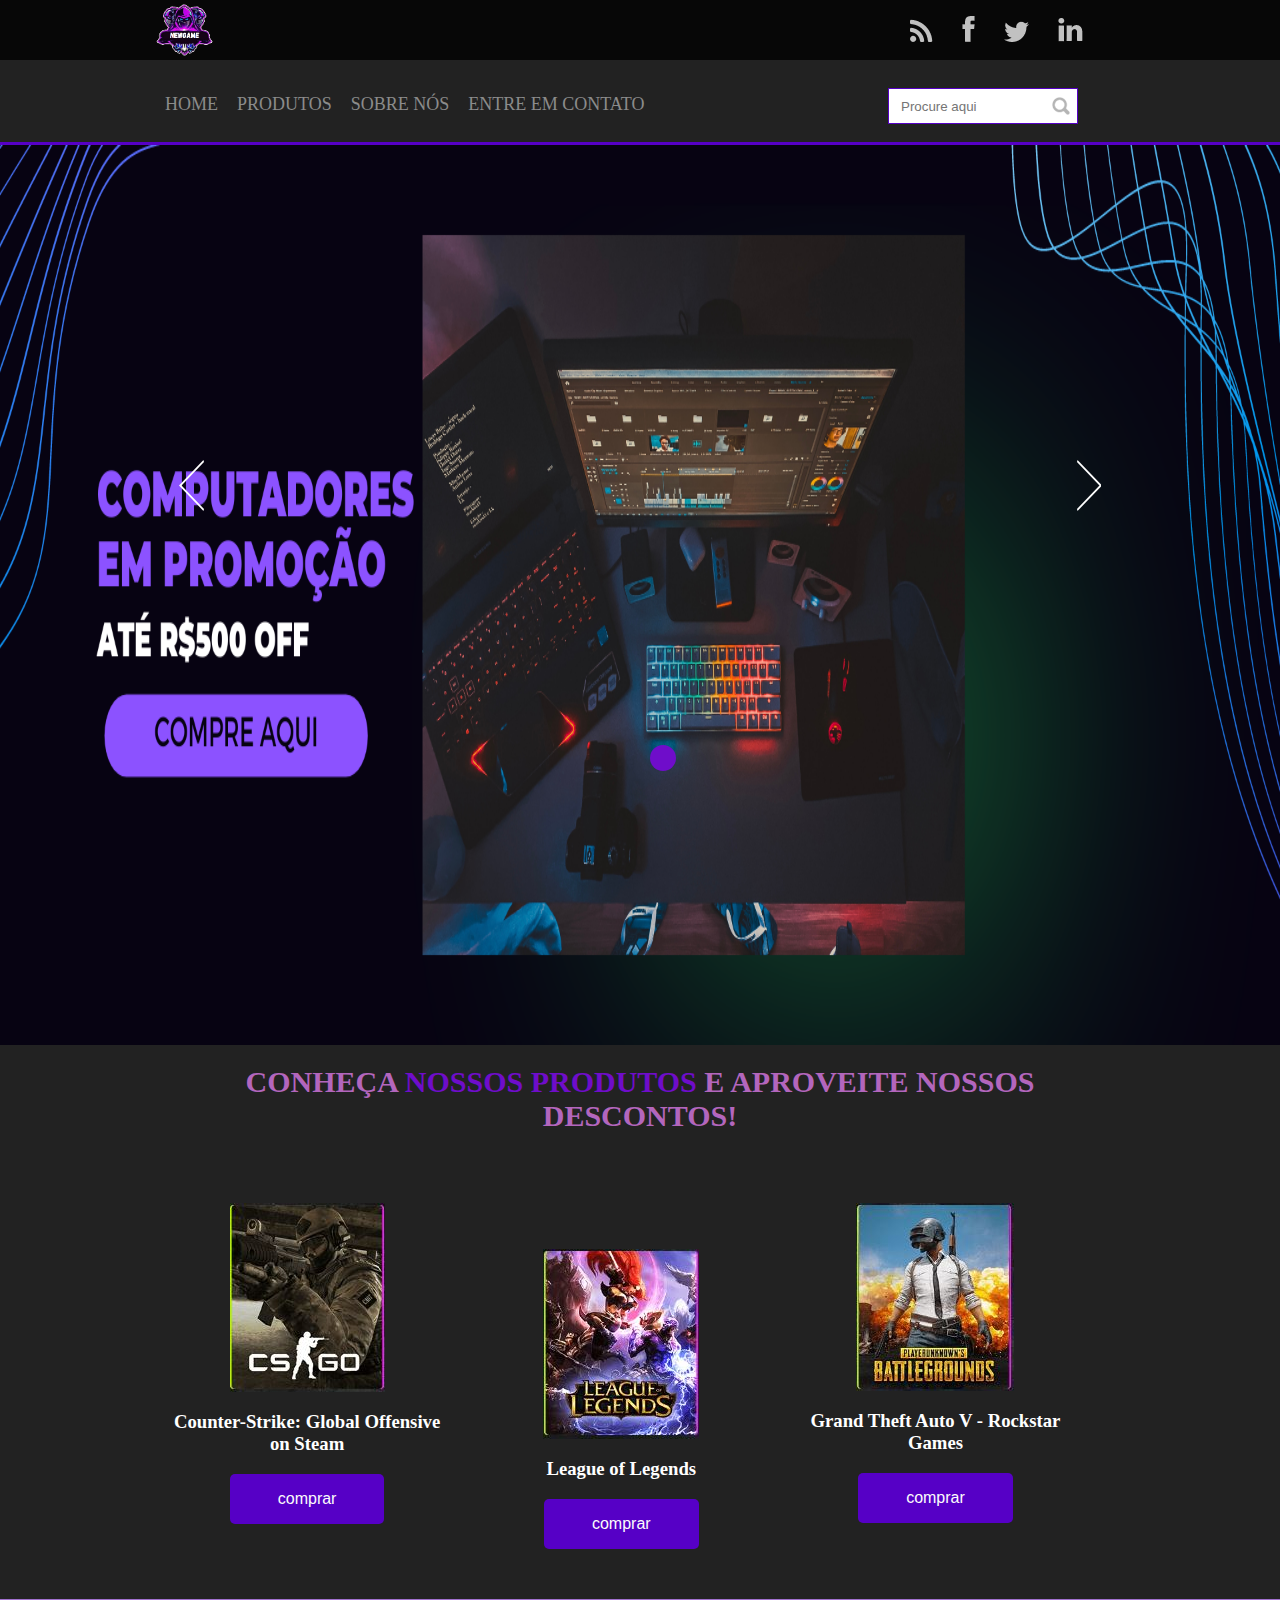
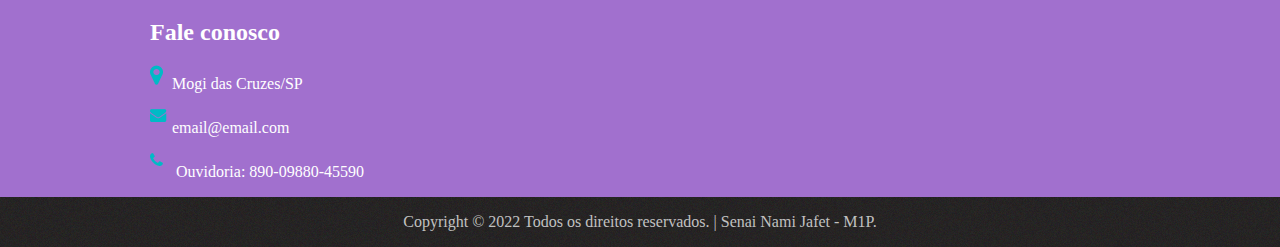
<file: index.html>
<html>

<head>
    <link rel="stylesheet" type="text/css" href="./css/style.css">
    <link rel="stylesheet" type="text/css" href="./css/slick.css" />
    <title>NewGame</title>
</head>

<body>
    <header class="menu-principal">
        <main>
            <div class="header-1">
                <div class="logo">
                    <img src="./img/logo.png" />
                </div>
                <div class="redes-sociais">

                    <ul>
                        
                        <li>
                            <a href="">
                                <img src="./img/rss.png" />
                            </a>
                        </li>
                        <li>
                            <a href="">
                                <img src="./img/face.png" />
                            </a>
                        </li>
                        <li>
                            <a href="">
                                <img src="./img/tw.png" />
                            </a>
                        </li>
                        <li>
                            <a href="">
                                <img src="./img/linkedin.png" />
                            </a>
                        </li>
                    </ul>
                </div>
            </div>
        </main>
    </header>
    <main class="col-100 menu-urls">
        <div class="header-2">
            <div class="menu">
                <ul>
                    <li>
                        <a href="index.html">Home</a>
                    </li>
                    <li>
                        <a href="Produtos.html">Produtos</a>
                    </li>
                    <li>
                        <a href="QuemSomos.html">Sobre nós</a>
                    </li>
                    <li>
                        <a href="index.html">Entre em contato</a>
                    </li>
                </ul>
            </div>
            <div class="busca">
                <input placeholder="Procure aqui" type="text" />
            </div>
        </div>
    </main>
    <div class="col-100">
        <div class="slider-principal">
            <img src="./img/banner2.png" />
            <img src="./img/banner3.png" />
            <img src="./img/banner4.png" />
            <img src="./img/banner.png" />
        </div>
    </div>
    <div class="col-100">
        <div class="content texto-destaque">
            <h1>CONHEÇA <strong>NOSSOS PRODUTOS </strong>E APROVEITE NOSSOS DESCONTOS!</h1>
           
            <div class="col-3 bloco-texto">
                <img src="./img/jogo3.JPG" />
                <h3><b>Counter-Strike:</b>  Global Offensive on Steam</h3>
                <a href="produtos.html">
                    <button>comprar</button>
                </a>   
            </div>
            <div class="col-3 bloco-texto" style="margin-top: 6em;">
                <img src="./img/jogo1.JPG" />
                <h3><b>League of Legends</b></h3>
                <a href="produtos.html">
                    <button>comprar</button>
                </a>   
            </div>
            <div class="col-3 bloco-texto">
                <img src="./img/jogo5.JPG" />
                <h3><b>Grand Theft Auto V </b> - Rockstar Games</h3>
                <a href="produtos.html">
                    <button>comprar</button>
                </a>   
            </div>
        </div>
    </div>
   
    <footer>
            <div class="col-100 footer">
                <div class="content">
                    <div class="col-4">
                        <h2><b>Fale conosco</b></h2>
                        <p class="local">Mogi das Cruzes/SP<p>
                                <p class="emailico">email@email.com<p>
                                        <p class="telefoneico"> Ouvidoria: 890-09880-45590<p>
                    </div>
                
                </div>
            </div>
    </footer>
    <div class="col-100 footer-2">
        <div class="content">

            <p>
                <center>
                    Copyright © 2022 Todos os direitos reservados. | Senai Nami Jafet - M1P. 
                </center>
            
            </p>
        </div>
    </div>
    <script type="text/javascript" src="./js/jquery.js"></script>
    <script type="text/javascript" src="./js/jquery-migrate.js"></script>
    <script type="text/javascript" src="./js/slick.min.js"></script>
    <script type="text/javascript" src="./js/main.js"></script>
</body>
</html>
</file>
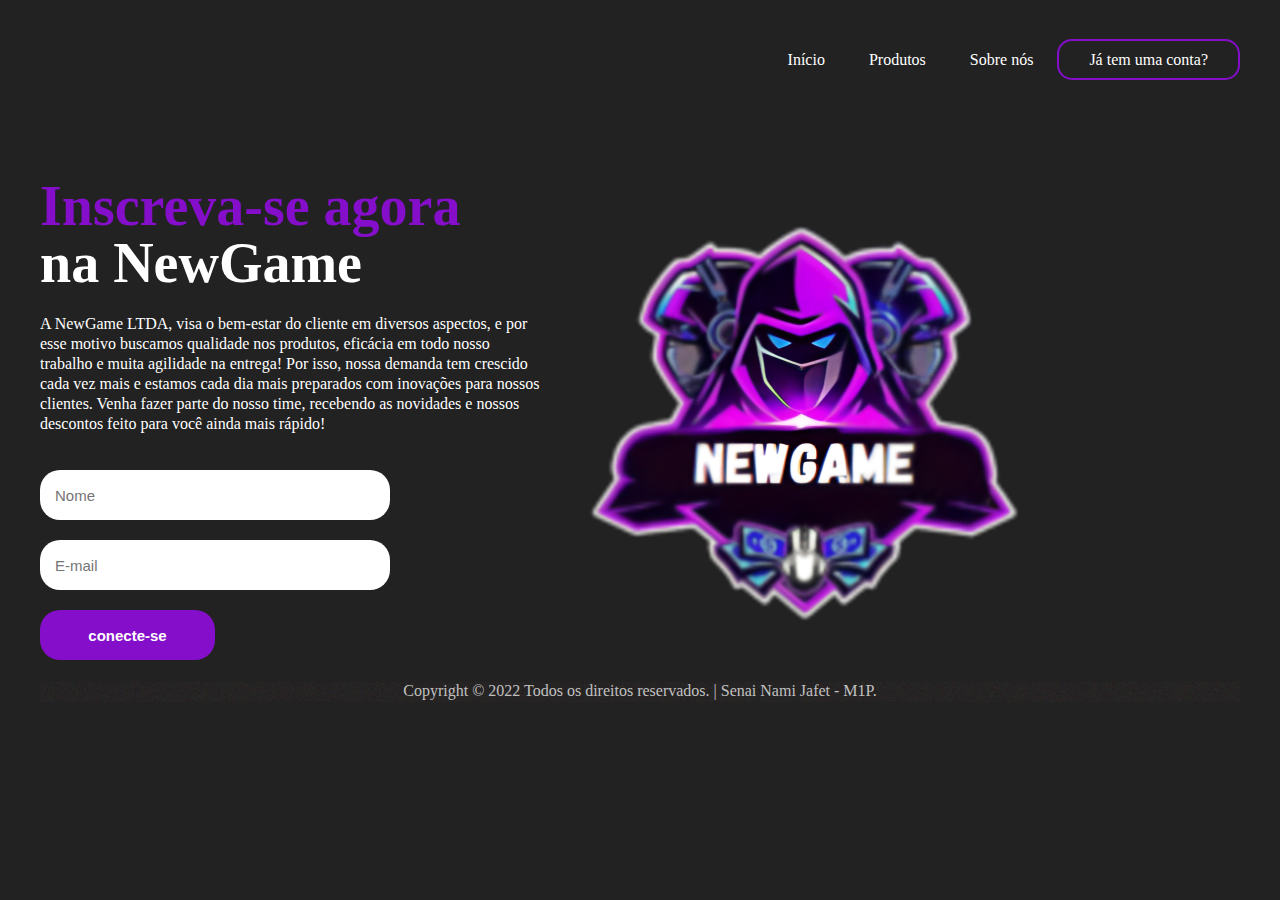
<file: QuemSomos.html>
<!DOCTYPE html>
<html lang="pt-br">
<head>
    <meta charset="UTF-8">
    <meta http-equiv="X-UA-Compatible" content="IE=edge">
    <meta name="viewport" content="width=device-width, initial-scale=1.0">
    <link rel="stylesheet" type="text/css" href="./css/estilo.css">
    <title>Quem Somos</title>
</head>
<body>
    <header>
        <div id="logo">
        </div>

        <ul>
            <a href="index.html"><li>Início</li></a>
            <a href="Produtos.html"><li>Produtos</li></a>
            <a href="QuemSomos.html"><li>Sobre nós</li></a>
            <a href="index.html" id="inscreva-se-btn"><li>Já tem uma conta?</li></a>
        </ul>
    </header>

    <main>
        <aside>
            <h2><span>Inscreva-se agora</span></h2>
            <h2>na NewGame</h2>
            <p>
                A NewGame LTDA, visa o bem-estar do cliente em diversos aspectos, e por esse motivo buscamos qualidade nos produtos, eficácia em todo nosso trabalho e muita agilidade na entrega! Por isso, nossa demanda tem crescido cada vez mais e estamos cada dia mais preparados com inovações para nossos clientes. Venha fazer parte do nosso time, recebendo as novidades e nossos descontos feito para você ainda mais rápido!
            </p>
            <form>
                <input type="text" placeholder="Nome">
                <input type="email" placeholder="E-mail">
                <input type="submit" value="conecte-se">
            </form>
        </aside>

        <article>
            <img src="./img/NewGame.png" alt="logo">
        </article>
    </main>
<div class="col-100 footer-2">
    <div class="content">

        <p>
            <center>
                Copyright © 2022 Todos os direitos reservados. | Senai Nami Jafet - M1P. 
            </center>
        
        </p>
    </div>
</div>
    
</body>
</html>
</file>
<file: css/style.css>
body {
    width: 100%;
    background-color: rgb(34, 34, 34);
    height: 100%;
    margin: 0 auto;
    }
    ul {
       padding: 0px!important; 
    }
    .menu-principal {
    width: 100%;
    background-color: #070707;
    height: 60px;
    }
    main, .content {
    margin: 0 auto;
    width: 980px;
    position: relative;
    }
    .logo {
     float: left;
     padding: 1px;
     width: 70%;
    }   
    .redes-sociais ul li {
    margin-left: 25px;
    display: inline-block;
    list-style: none;
    }
    .redes-sociais {
    width: 25%;
    float: right;
    }
    .header-2 {
    width: 980px;
    margin: 0 auto;
    padding: 16px;
    }
    .menu-urls {
    height: 80px;
    border-bottom: 3px solid #5600c6;
    ;
    }
    .menu ul li {
        display: inline-block;
        color: #8b8b8b;
        margin-left: 15px;
        height: 50px;
    }
    
    .menu ul li:hover {
        border-bottom: 3px solid #5600c6;
    }
    
    .menu ul li a:hover {
        color: #5600c6;
        
    }
    
    .menu ul li a {
        color: #8b8b8b;
        text-decoration: none;
        font-size: 18px;
        text-transform: uppercase;
    }
    .menu {
    width: 70%;
    float: left;
    }
    .busca {
        text-align: center;
        width: 30%;
        float: right;
    }
    .busca input {
        background-image: url(../img/icone-search.png);
        background-repeat: no-repeat;
        height: 36px;
        padding: 12px;
        width: 190px;
        margin-top: 10px;
        background-position: 96%;
        border: 1px solid #5600c6;
    }
    .col-100 {
        width: 100%;
        float: left;
        position: relative;
    }
    button.slick-prev {
        font-size: 0px;
        border: none;
        width: 25px;
        height: 51px;
        z-index: 9;
        background-color: transparent;
        position: absolute;
        background-image: url(../img/anterior.png);
        top: 35%;
        left: 14%;
    }
    button.slick-next {
        font-size: 0px;
        border: none;
        width: 25px;
        height: 51px;
        z-index: 9;
        background-color: transparent;
        position: absolute;
        background-image: url(../img/proximo.png);
        top: 35%;
        right: 14%;
    }
    .slick-list {
        width: 100%!important;
    }
    .slick-initialized {
        overflow: hidden;
    }
    .slick-dots li button {
        font-size: 0px;
        border: 5px solid #eeeded00;
        width: 26px;
        height: 26px;
        background: transparent;
        border-radius: 50%;
        cursor: pointer;
    
    }
    .slick-dots {
        margin: 0 auto;
        width: 50%;
        position: absolute;
        left: 50%;
        top: 600px;
    }
    
    li.slick-active button {
        background: #6f0dca;
    }
    
    .slick-dots li {
        padding-left: 10px;
        display: inline-block;
    }
    .texto-destaque button{
            background-color: #5600c6;
            padding: 1rem 3rem 1rem 3rem;
            border: none;
            border-radius: 5px;
            color: rgb(252, 252, 252);
           font-size: 1rem;
           cursor: pointer;
           transition: 0.3s;
        }
    .texto-destaque button:hover{
            background-color: rgb(212, 206, 206);
            transform: scaleY(1.2);
    }
    
    .texto-destaque {
        text-align: center;
    }
    .texto-destaque strong {
        color: #6f0dca;
    }
    .texto-destaque h1 {
        text-transform: uppercase;
        font-size: 30px;
        color: #b366bd;
    }
    .texto-destaque p {
        font-size: 15px;
        color: #6f0dca;
    }
    
    .col-3 {
        color: #ffffff  ;
        margin-top: 50px;
        text-align: center;
        padding-left: 15px;
        padding-right: 15px; 
        width: 29%;
        float: left;
        position: relative;
    }
    .footer h3 {
        text-align: left;
    }
    .footer {
        margin-top: 50px;
        background-color: #a170ce;
        color: #ffffff;
    }
    .footer p {
        width: 90%;
        text-align: left;
    }
    .footer-2 {
        background-image: url('../img/footer2.png');
        color: #c1c1c1;
        height: 50px;
    }
.local:before, .emailico:before, .telefoneico:before {
    content: '';
    width:  17px;
    height: 24px;
    display: inline-block;
    background-repeat: no-repeat;
    padding-left: 5px;
}
.local:before {
    background-image: url('../img/local.png');
}  
.emailico:before {
    background-image: url('../img/emailico.png');
}  
.telefoneico:before {
    background-image: url('../img/telefoneico.png');
}
</file>
<file: css/estilo.css>
body{
    background-color: rgb(34, 34, 34);
    color: white;
    font-family: poppinsregular;
    max-width: 1200px;
    margin: 0 auto;
    padding: 15px;
}

header{
    display: flex;
    flex-direction: row;
    justify-content: space-between;
    align-items: center;
}

.logo{
    flex-direction: column;
    line-height: 10px;
}

li{
    display: inline-block;
    margin: 20px;
}

a{
    color: white;
}

a:hover{
    color: rgb(132, 14, 201);
    transition: 0.3s all;
}

#inscreva-se-btn{
    border: 2px solid rgb(132, 14, 201);
    padding: 10px;
    border-radius: 15px;
}

#inscreva-se-btn:hover{
    background-color: rgb(132, 14, 201);
    color: white;
}

h1{
    font-weight: 200;
}

main{
    display: flex;
    flex-direction: row;
    margin-top: 50px;
}

h2{
    font-size: 56px;
    line-height: 10px;
    font-family: poppinsmedium;
}

span{
    color: rgb(132, 14, 201);
}

p{
    line-height: 20px;
    max-width: 500px;
    font-family: poppinslight;
}

img{
    width: 500px;
}

form{
    display: flex;
    flex-direction: column;
    width: 70%;
}

form [type="submit"]{
    height: 50px;
    width: 50%;
    background-color: rgb(132, 14, 201);
    color: white;
    font-weight: bold;
}
form [type="submit"]:hover{
    cursor: pointer;
}

input{
    margin-top: 20px;
    height: 20px;
    padding: 15px;
    border-radius: 20px;
    border: none;
    font-size: 15px;
}
.footer-2 {
    background-image: url('../img/footer2.png');
    color: #c1c1c1;
    height: 20px;
}
</file>
